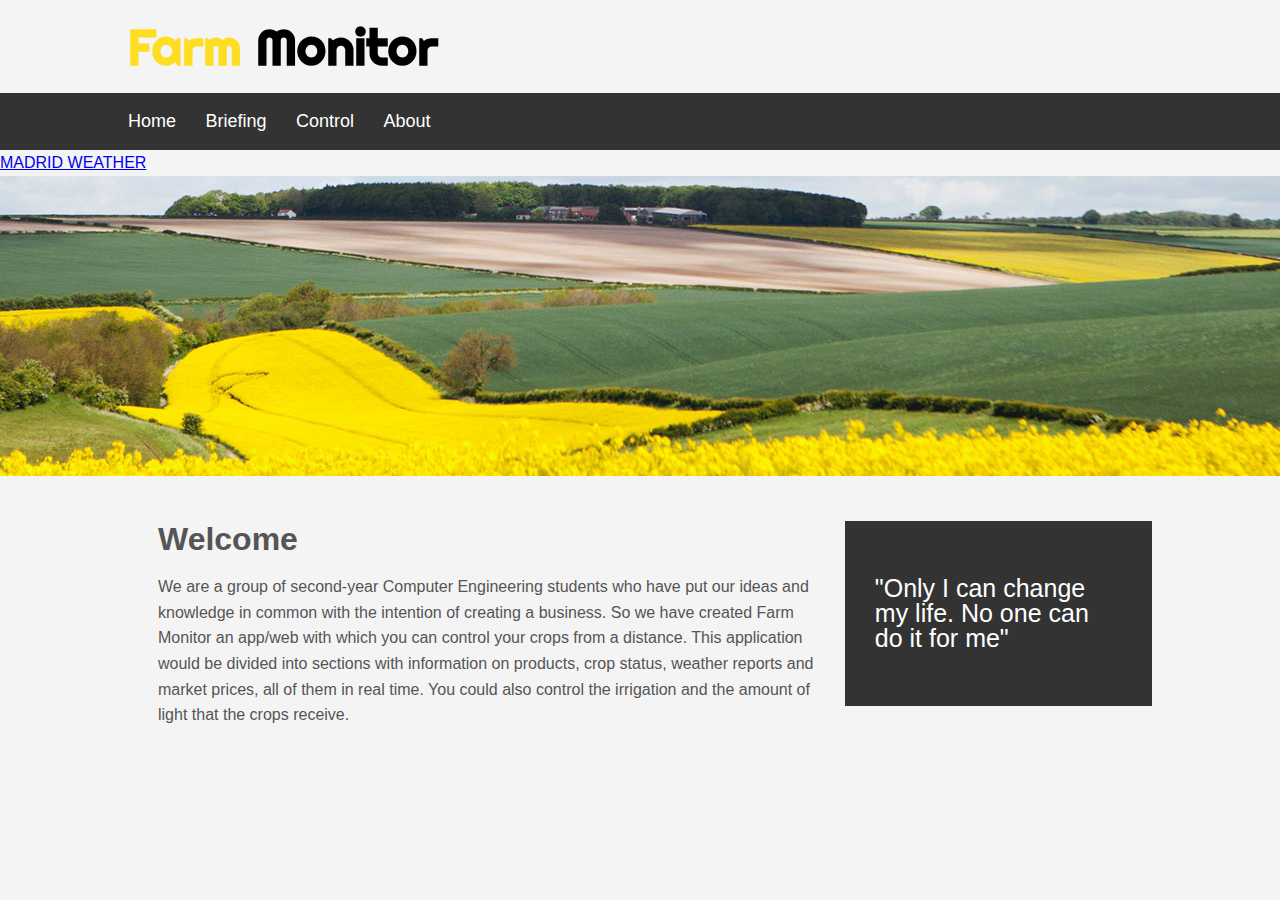
<file: docs/index.html>
<!DOCTYPE html>
<html>
	<head>
		
		<title id = "mainTitle">
			Farm Monitor
		</title>
		<link rel="shortcut icon" type="image/jpg" href="images/favicon.jpg">
		<link rel="stylesheet" type="text/css" href="style.css">
		
		
		<script>
!function(d,s,id){var js,fjs=d.getElementsByTagName(s)[0];if(!d.getElementById(id)){js=d.createElement(s);js.id=id;js.src='https://weatherwidget.io/js/widget.min.js';fjs.parentNode.insertBefore(js,fjs);}}(document,'script','weatherwidget-io-js');
</script>
		
	</head>
	<body>
		<header id="main-header">
			<div class="container">
				<h1>Farm <span>Monitor</span></h1>
			</div>
			
			
		</header>
		
		<nav id="navbar">
			<div class="container">
				<ul>
					<li><a href="index.html">Home</a></li>
					<li><a href="briefing.html">Briefing</a></a></li>
					<li><a href="control.html">Control</a></a></li>
					<li><a href="about.html">About</a></li>
				</ul>
			</div>
		</nav>
		
		<a class="weatherwidget-io" href="https://forecast7.com/en/40d42n3d70/madrid/" data-label_1="MADRID" data-label_2="WEATHER" data-theme="orange" >MADRID WEATHER</a>
		
		<section id="showcase">
			<div class="container">
			</div>
		</section>
		<div class="container">
		<section id="main">
			<h1>Welcome</h1>


			<p>
			We are a group of second-year Computer Engineering students who have put our ideas and knowledge in common with the intention of creating a business. So we have created Farm Monitor an app/web with which you can control your crops from a distance. This application would be divided into sections with information on products, crop status, weather reports and market prices, all of them in real time. You could also control the irrigation and the amount of light that the crops receive.
			</p>
		</section>
		<aside id="sidebar">
			<p>"Only I can change my life. No one can do it for me"
			</p>
		</aside>
	</div>
	</body>

</html>
</file>
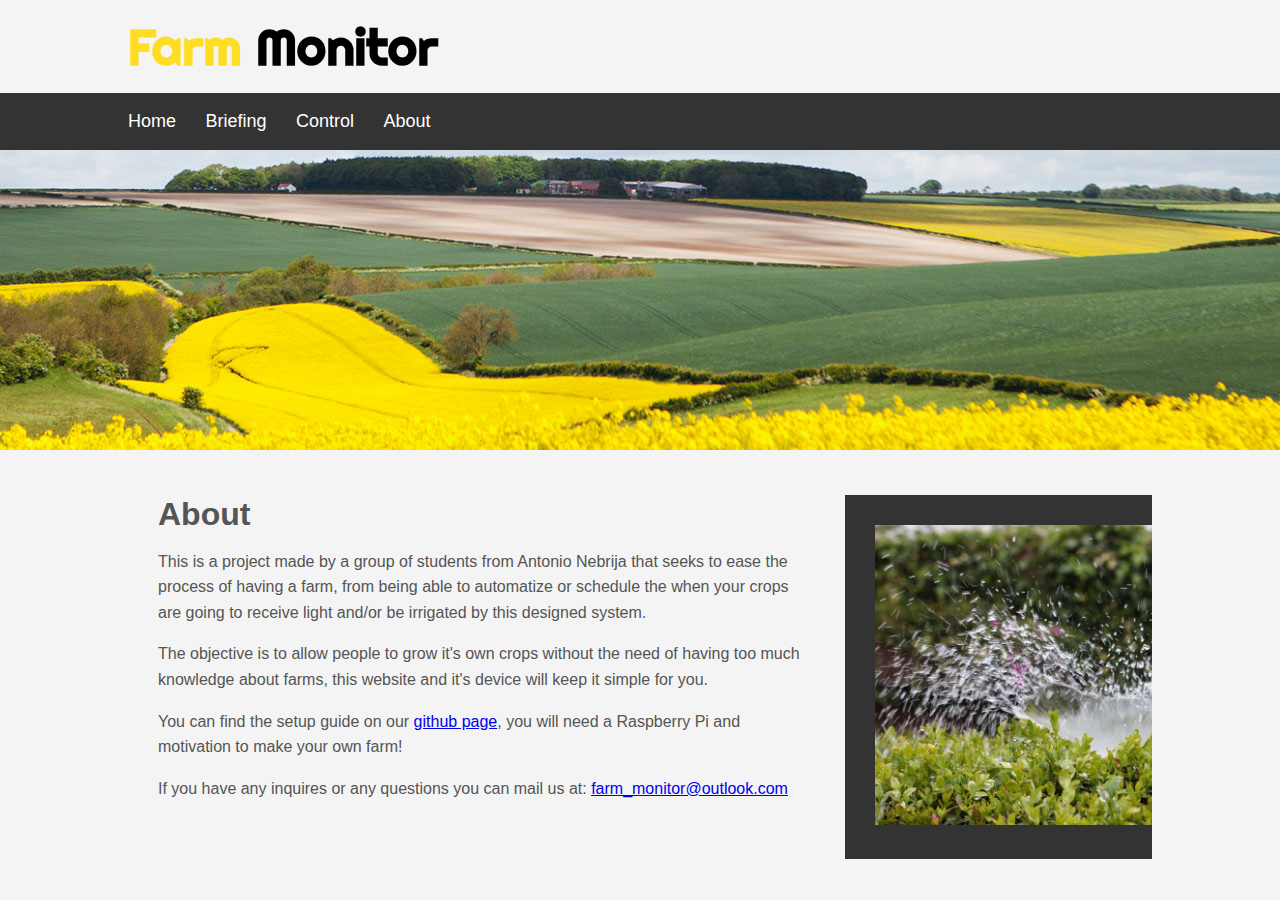
<file: docs/about.html>
<!DOCTYPE html>
<html>
<head>
<title>Farm Monitor</title>
<link rel="shortcut icon" type="image/jpg" href="images/favicon.jpg">
<link rel="stylesheet" type="text/css" href="style.css">
</head>
<body>
<header id="main-header">
	<div class="container">
		<h1>Farm <span>Monitor</span></h1>
	</div>
</header>
<nav id="navbar">
	<div class="container">
		<ul>
			<li><a href="index.html">Home</a></li>
			<li><a href="briefing.html">Briefing</a></a></li>
			<li><a href="control.html">Control</a></a></li>
			<li><a href="about.html">About</a></li>
		</ul>
	</div>
</nav>
<section id="showcase"></section>
<div class="container">
	<section id="main">
		<h1>About</h1>
		<p>This is a project made by a group of students from Antonio Nebrija that seeks to ease the process of having a farm, from being able to automatize or schedule the when your crops are going to receive light and/or be irrigated by this designed system.</p>
		<p>The objective is to allow people to grow it's own crops without the need of having too much knowledge about farms, this website and it's device will keep it simple for you.</p>
		<p>You can find the setup guide on our <a href="#">github page</a>, you will need a Raspberry Pi and motivation to make your own farm!</p>
		<p>If you have any inquires or any questions you can mail us at:&nbsp;<a href = "mailto: farm_monitor@outlook.com">farm_monitor@outlook.com</a></p>
</section>
	<aside id="sidebar"><img src="images/asp.jpg" width="464" height="" alt=""/> </aside>
</div>
</body>
</file>
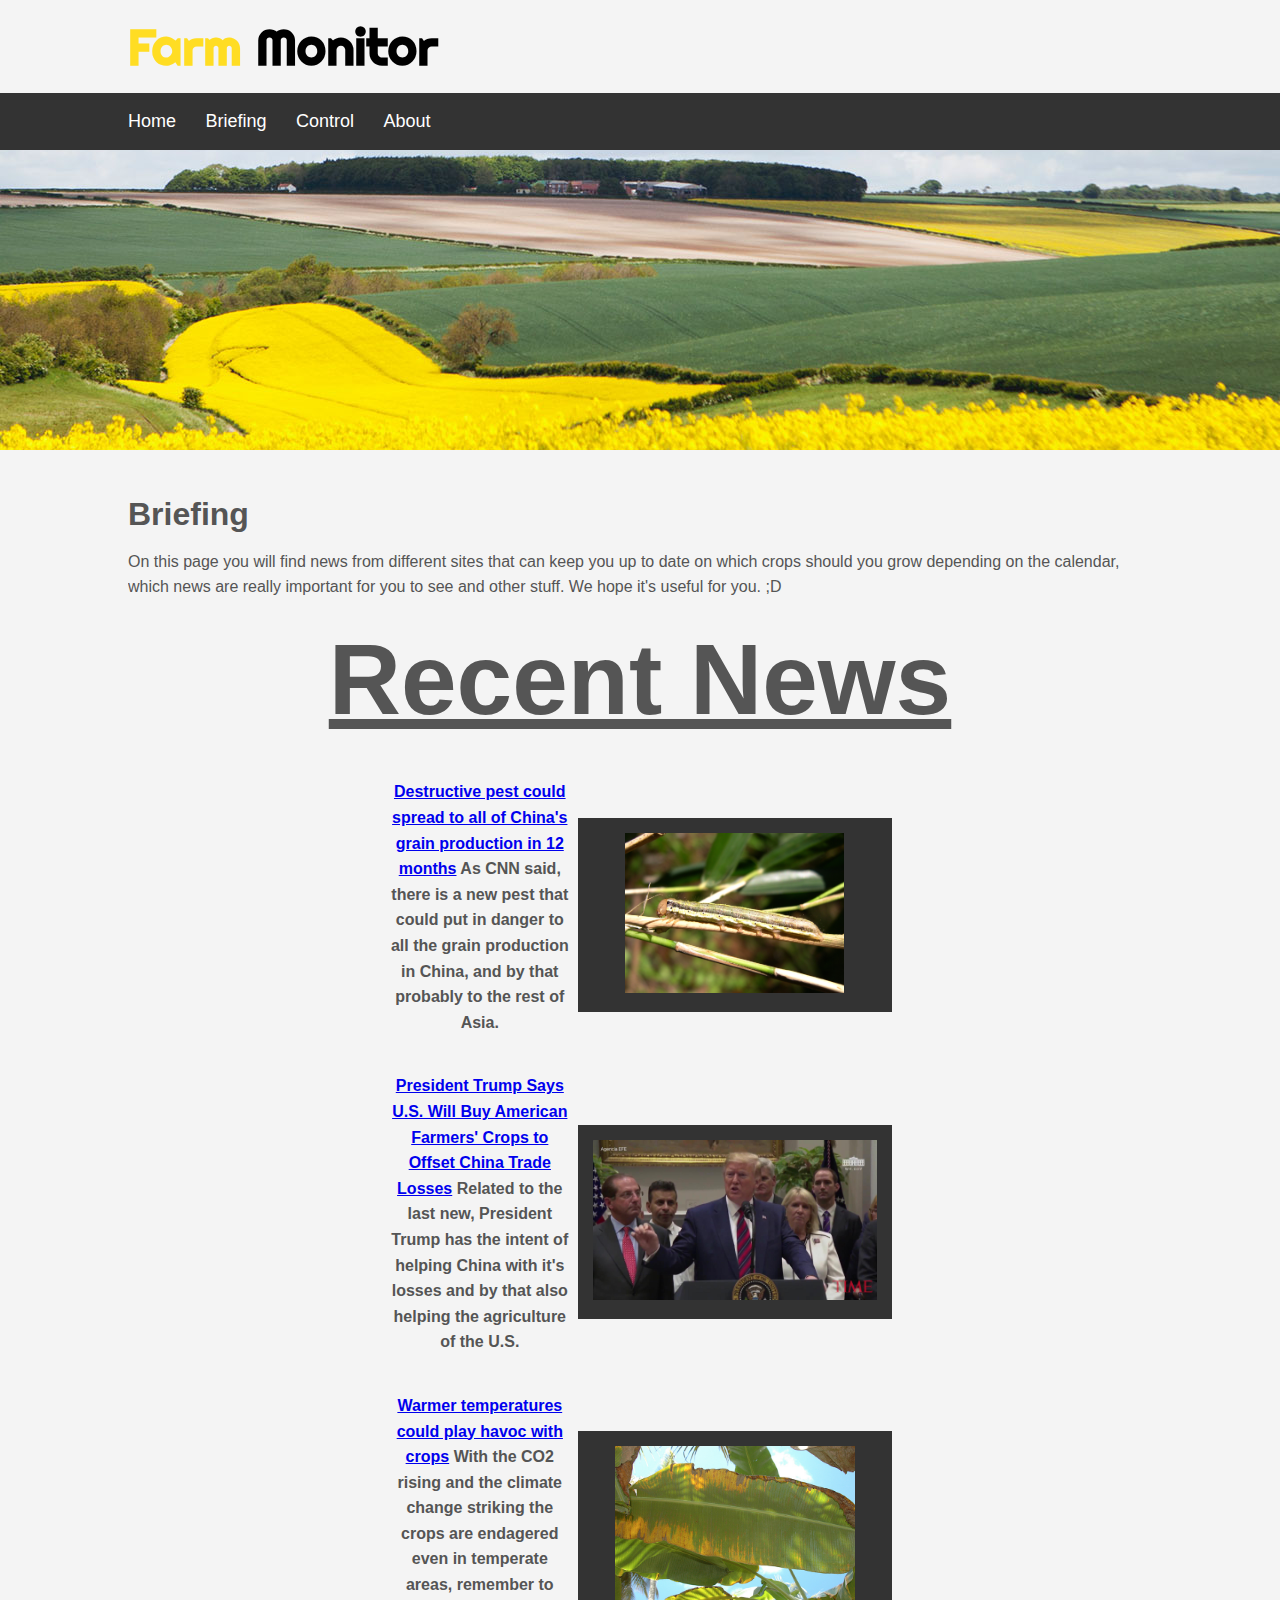
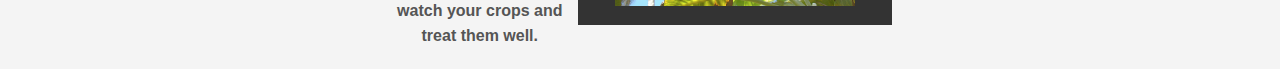
<file: docs/briefing.html>
<!DOCTYPE html>
<html>
<head>
<title>Farm Monitor</title>
<link rel="shortcut icon" type="image/jpg" href="images/favicon.jpg">
<link rel="stylesheet" type="text/css" href="style.css">
</head>
<body>
<header id="main-header">
	<div class="container">
		<h1>Farm <span>Monitor</span></h1>
	</div>
</header>
<nav id="navbar">
	<div class="container">
		<ul>
			<li><a href="index.html">Home</a></li>
			<li><a href="briefing.html">Briefing</a></a></li>
			<li><a href="control.html">Control</a></a></li>
			<li><a href="about.html">About</a></li>
		</ul>
	</div>
</nav>
<section id="showcase"></section>
<div class="container">
	<section>
		<h1>Briefing</h1>
		<p>On this page you will find news from different sites that can keep you up to date on which crops should you grow depending on the calendar, which news are really important for you to see and other stuff. We hope it's useful for you. ;D </p>
		<center><h1 style=font-size:100px><u>Recent News</u></h1></center>
	</section>
</div>
<div class="container">
	<center>
		<table width="50%" border="0" cellspacing="2" cellpadding="2">
			<tbody>
				<tr>
					<th scope="col" width="70%"><p><a href = "https://edition.cnn.com/2019/05/09/asia/china-armyworm-grain-intl/index.html">Destructive pest could spread to all of China's grain production in 12 months</a> As CNN said, there is a new pest that could put in danger to all the grain production in China, and by that probably to the rest of Asia.</p></th>
					<th scope="col"><aside id="sidebar_table"><img src="images/news1.jpg" width="" height="160" alt=""/></aside></th>
				</tr>
				<tr>
					<th scope="col" width="70%"><p><a href = "http://time.com/5587231/trump-us-crops-china-trade-war/">President Trump Says U.S. Will Buy American Farmers' Crops to Offset China Trade Losses</a> Related to the last new, President Trump has the intent of helping China with it's losses and by that also helping the agriculture of the U.S.</p></th>
					<th scope="col"><aside id="sidebar_table"><img src="images/news2.jpg" width="" height="160" alt=""/></aside></th>
				</tr>
				<tr>
					<th scope="col" width="70%"><p><a href = "https://www.economist.com/leaders/2019/04/20/warmer-temperatures-could-play-havoc-with-crops">Warmer temperatures could play havoc with crops</a> With the CO2 rising and the climate change striking the crops are endagered even in temperate areas, remember to watch your crops and treat them well.</p></th>
					<th scope="col"><aside id="sidebar_table"><img src="images/news3.jpg" width="" height="160" alt=""/></aside></th>
				</tr>
			</tbody>
		</table>
	</center>
</div>
</body>
</file>
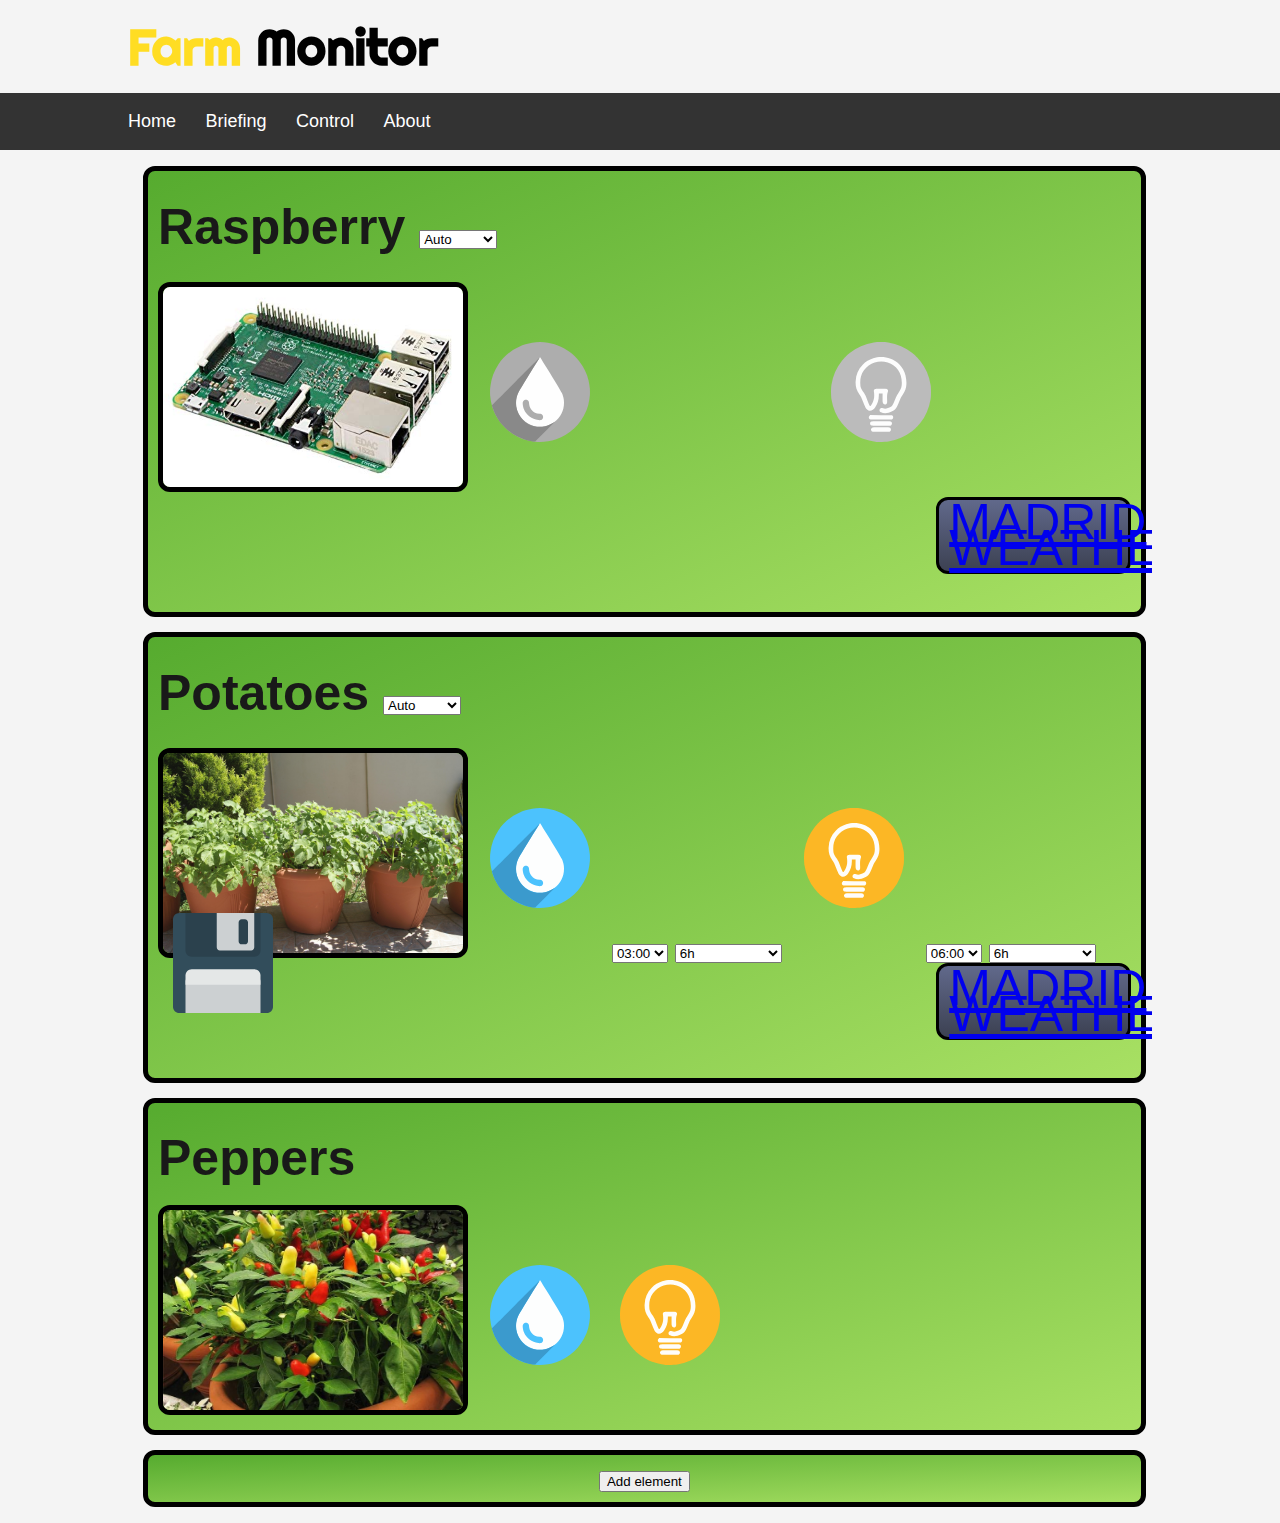
<file: docs/control.html>
<!DOCTYPE html>
<script language="javascript" type="text/javascript" src="main.js"></script>
<html>
	<head>
		
		<title>
			Farm Monitor
		</title>
		<link rel="shortcut icon" type="image/jpg" href="images/favicon.jpg">
		<link rel="stylesheet" type="text/css" href="style.css">
		
		<script>
			!function(d,s,id){var js,fjs=d.getElementsByTagName(s)[0];if(!d.getElementById(id)){js=d.createElement(s);js.id=id;js.src='https://weatherwidget.io/js/widget.min.js';fjs.parentNode.insertBefore(js,fjs);}}(document,'script','weatherwidget-io-js');
		</script>
		
	</head>
	<body onload="mode()">
		<header id="main-header">
			<div class="container">
				<h1>Farm <span>Monitor</span></h1>
			</div>
			
			
		</header>
		
		<nav id="navbar">
			<div class="container">
				<ul>
					<li><a href="index.html">Home</a></li>
					<li><a href="briefing.html">Briefing</a></a></li>
					<li><a href="control.html">Control</a></a></li>
					<li><a href="about.html">About</a></li>
				</ul>
			</div>
		</nav>
		
		<div class="container">
			<ul id="control_panel">
				<li>
					<h1>
						Raspberry
						
						<select id="mode" onchange="mode();">
						  <option value="auto">Auto</option>
						  <option value="schedule">Schedule</option>
						  <option value="manual">Manual</option>
						</select>
					</h1>
					
					<div class = "module panels">
						
						<img src="images/rasp.jpg" class = "image">
						
	

							<button class="button water" id="water_button" type="button" onclick="regar(this)"></button>
							
														
							<select class="selectors" id="water_start_time">
							  <option value="default">Start Time</option>
							  <option value="00">00:00</option>
							  <option value="01">01:00</option>
							  <option value="02">02:00</option>
							  <option value="03">03:00</option>
							  <option value="04">04:00</option>
							  <option value="05">05:00</option>
							  <option value="06">06:00</option>
							  <option value="07">07:00</option>
							  <option value="08">08:00</option>
							  <option value="09">09:00</option>
							  <option value="10">10:00</option>
							  <option value="11">11:00</option>
							  <option value="12">12:00</option>
							  <option value="13">13:00</option>
							  <option value="14">14:00</option>
							  <option value="15">15:00</option>
							  <option value="16">16:00</option>
							  <option value="17">17:00</option>
							  <option value="18">18:00</option>
							  <option value="19">19:00</option>
							  <option value="20">20:00</option>
							  <option value="21">21:00</option>
							  <option value="22">22:00</option>
							  <option value="23">23:00</option>
							  <option value ="666">Demo</option>
							</select>
							
							<select class="selectors" id="water_period">
							  <option value="default">Period</option>
							  <option value="001">1h</option>
							  <option value="002">2h</option>
							  <option value="006">6h</option>
							  <option value="012">12h</option>
							  <option value="024">24h	(1 day)</option>
							  <option value="048">48h	(2 day)</option>
							  <option value="072">72h	(3 day)</option>
							  <option value="168">168h	(1 week)</option>
							  <option value="000">Stop</option>
							</select>
							


							<button class="button light" id="light_button" type="button" onclick="iluminar(this)"></button>
							
							<select   class="selectors" id="light_start_time">
							  <option value="default">Start Time</option>
							  <option value="00">00:00</option>
							  <option value="01">01:00</option>
							  <option value="02">02:00</option>
							  <option value="03">03:00</option>
							  <option value="04">04:00</option>
							  <option value="05">05:00</option>
							  <option value="06">06:00</option>
							  <option value="07">07:00</option>
							  <option value="08">08:00</option>
							  <option value="09">09:00</option>
							  <option value="10">10:00</option>
							  <option value="11">11:00</option>
							  <option value="12">12:00</option>
							  <option value="13">13:00</option>
							  <option value="14">14:00</option>
							  <option value="15">15:00</option>
							  <option value="16">16:00</option>
							  <option value="17">17:00</option>
							  <option value="18">18:00</option>
							  <option value="19">19:00</option>
							  <option value="20">20:00</option>
							  <option value="21">21:00</option>
							  <option value="22">22:00</option>
							  <option value="23">23:00</option>
							  <option value ="666">Demo</option>
							</select>
							
							<select class="selectors" id="light_period">
							  <option value="default">Period</option>
							  <option value="001">1h</option>
							  <option value="002">2h</option>
							  <option value="006">6h</option>
							  <option value="012">12h</option>
							  <option value="024">24h	(1 day)</option>
							  <option value="048">48h	(2 day)</option>
							  <option value="072">72h	(3 day)</option>
							  <option value="168">168h	(1 week)</option>
							  <option value="000">Stop</option>
							</select>
							
							<button class="button save" id="save_button" type="button" onclick="save(this)"></button>
						
							<aside id="climateWindow">
								<a class="weatherwidget-io" href="https://forecast7.com/en/40d42n3d70/madrid/" data-label_1="MADRID" data-label_2="WEATHER" data-mode="Current" data-theme="orange" >MADRID WEATHER</a>
							</aside>

					</div>
					
				</li>
				
				<li>
					<h1>
						Potatoes
						
						<select >
						  <option value="auto">Auto</option>
						  <option value="schedule">Schedule</option>
						  <option value="manual">Manual</option>
						</select>
					</h1>
					
					<div class = "module panels">
						
						<img src="images/potato.jpg" class = "image">
						
	

							<button class="button water" type="button" ></button>
							
														
							<select class="selectors">

							  <option value="3">03:00</option>
							  <option value="4">04:00</option>
							  <option value="5">05:00</option>
							  <option value="6">06:00</option>
							  <option value="7">07:00</option>
							  <option value="8">08:00</option>
							  <option value="9">09:00</option>
							  <option value="10">10:00</option>
							  <option value="11">11:00</option>
							  <option value="12">12:00</option>
							  <option value="13">13:00</option>
							  <option value="14">14:00</option>
							  <option value="15">15:00</option>
							  <option value="16">16:00</option>
							  <option value="17">17:00</option>
							  <option value="18">18:00</option>
							  <option value="19">19:00</option>
							  <option value="20">20:00</option>
							  <option value="21">21:00</option>
							  <option value="22">22:00</option>
							  <option value="23">23:00</option>
							</select>
							
							<select class="selectors">

							  <option value="6">6h</option>
							  <option value="12">12h</option>
							  <option value="24">24h	(1 day)</option>
							  <option value="48">48h	(2 day)</option>
							  <option value="72">72h	(3 day)</option>
							  <option value="168">168h	(1 week)</option>
							</select>
							


							<button class="button light"  type="button" ></button>
							
							<select class="selectors">

							  <option value="6">06:00</option>
							  <option value="7">07:00</option>
							  <option value="8">08:00</option>
							  <option value="9">09:00</option>
							  <option value="10">10:00</option>
							  <option value="11">11:00</option>
							  <option value="12">12:00</option>
							  <option value="13">13:00</option>
							  <option value="14">14:00</option>
							  <option value="15">15:00</option>
							  <option value="16">16:00</option>
							  <option value="17">17:00</option>
							  <option value="18">18:00</option>
							  <option value="19">19:00</option>
							  <option value="20">20:00</option>
							  <option value="21">21:00</option>
							  <option value="22">22:00</option>
							  <option value="23">23:00</option>
							</select>
							
							<select class="selectors">

							  <option value="6">6h</option>
							  <option value="12">12h</option>
							  <option value="24">24h	(1 day)</option>
							  <option value="48">48h	(2 day)</option>
							  <option value="72">72h	(3 day)</option>
							  <option value="168">168h	(1 week)</option>
							</select>
							
							<button class="button save"  type="button" ></button>
						
							<aside id="climateWindow">
									<a class="weatherwidget-io" href="https://forecast7.com/en/40d42n3d70/madrid/" data-label_1="MADRID" data-label_2="WEATHER" data-mode="Current" data-theme="orange" >MADRID WEATHER</a>
							
							</aside>

					</div>
					
				</li>

				
				<li>
					<h1>
					Peppers
					</h1>
					<img src="images/pimiento.jpg" class = "image">
					<button class="button water"/>
					<button class="button light"/>
				</li>
				<li>	<center>
					<button type="button" onclick="add(this);">Add element</button>
					</center>
				</li>
			</ul>
		</div>
	</body>

</html>
</file>
<file: docs/style.css>
/*General pages*/
@font-face {
    font-family: Righteous;
    src: url(fonts/Righteous.ttf);
}


body{
	background-color:#f4f4f4;
	color:#555;
	font-family:arial,helvetica;
	font-size:16px;
	line-height:1.6em;
	margin:0;
}

#main-header{
	color:#ffdd23;
	font-size:25px;
	font-family:Righteous;

}

span{
	color:#000;
}

#navbar{
	background-color:#333;
	color:#fff;
}

#navbar ul{
	padding:0;
	list-style: none;
}

#navbar li{
	display:inline;
}

#navbar a{
	color:#fff;
	text-decoration: none;
	font-size:18px;
	padding-right:25px;
}

#navbar a:hover{
	color:#ffdd23;
}


/*Index*/
#showcase{
	
	background-image:url('images/SiteBanner01.jpg');
	background-position:center;
	min-height:300px;
	margin-bottom:30px;
	text-align:center;
}

#main{
	float:left;
	width:70%;
	padding:0 30px;
	box-sizing: border-box;
}

#sidebar{
	float:right;
	width:30%;
	background: #333;
	color:#fff;
	padding:30px;
	box-sizing: border-box;
	margin-top:15px;
	font-size:25px;
	line-height: 1em;
}
#sidebar_table{
	float:center;
	background: #333;
	color:#fff;
	padding:15px;
	box-sizing: border-box;
	margin-top:15px;
	font-size:25px;
	line-height: 1em;
}
#climateWindow{
	float:right;
	width:20%;
	background-image: linear-gradient(#61698b,#3c4152) ;
	color:#fff;
	padding:10px;
	box-sizing: border-box;
	font-size:50px;
	border-radius: 12px;
	border-style : solid;
	border-color : black;

}


.climate_degree{
	text-align: center;
	margin : 35px;
	font-size: 70px;
	
}

.humid_icon{
	height:50px;
    width:50px;
	display:inline-block;
	transform:translate(150%, 40%);
}



.climate_humid{
	font-size: 20px;
	display:inline-block;
	transform:translate(290%, 10%);
}

/*Selector*/


/*Control*/
.image{
	height : 200px;
	width : 300px;
	border : 5px;
	border-style : solid;
	border-color : black;
	border-radius: 12px;
}

.container{
	width:80%;
	margin:auto;
	overflow:hidden;
}

.module panels{
	display : inline-block;
}

.module{
	//transform: translate(0%, -50%);
}



.button{
	height:100px;
    width:100px;
	background-size: 100px 100px;
	padding: 0;
	border: none;
	margin: 0px 15px;
	transform: translate(0%, -50%);
}

.water{
	background:url(images/WaterVector.svg) no-repeat;
}
.light{
	background:url(images/bulb.svg) no-repeat;
}
.save{
	background:url(images/save.svg) no-repeat;
}
.camera{
	background:url(images/camera.svg) no-repeat;
}

#control_panel{
	padding:0px;
	list-style:none;

}
#debug{
	margin-bottom : 0px;
	
}



#control_panel li{
	color: #191919;
	font-size:25px;
	background-image: linear-gradient(to bottom right, #56ab2f, #a8e063);
	width:95%;
	padding:10px;
	margin:15px;
	border : 5px;
	border-style : solid;
	border-color : black;
	border-radius: 12px;
}

@media only screen and (max-device-width:480px){
	/*General pages*/
	#main-header{
		font-size:50px;
	}
	#navbar ul{
		padding:10px 0px;
	}
	#navbar a{
		font-size:50px;
	}
	/*Index page*/
	#main{
	width:100%;
	padding:0 30px;
	box-sizing: border-box;
	font-size:40px;
	}
	#sidebar{
	width:60%;
	float : left;
	padding:30px;
	box-sizing: border-box;
	margin-top:15px;
	font-size:50px;
	}
	/*Control page*/
	.module{
		transform: translate(0%, 0%);
	}
	.image{
		height : 300px;
		width : 450px;
		display: block;
	}
	.button{
		height:150px;
		width:150px;
		background-size: 150px 150px;
		margin : 15px;
	}
	#control_panel li{
		font-size:40px;
		background-image: linear-gradient(to bottom right, #e9d362, #333333);
		width:90%;
	}
}
/*For some reason it wont pick up the default value*/
@media only screen and (min-device-width:480px){.button{background-size: 100px 100px;}}
</file>
